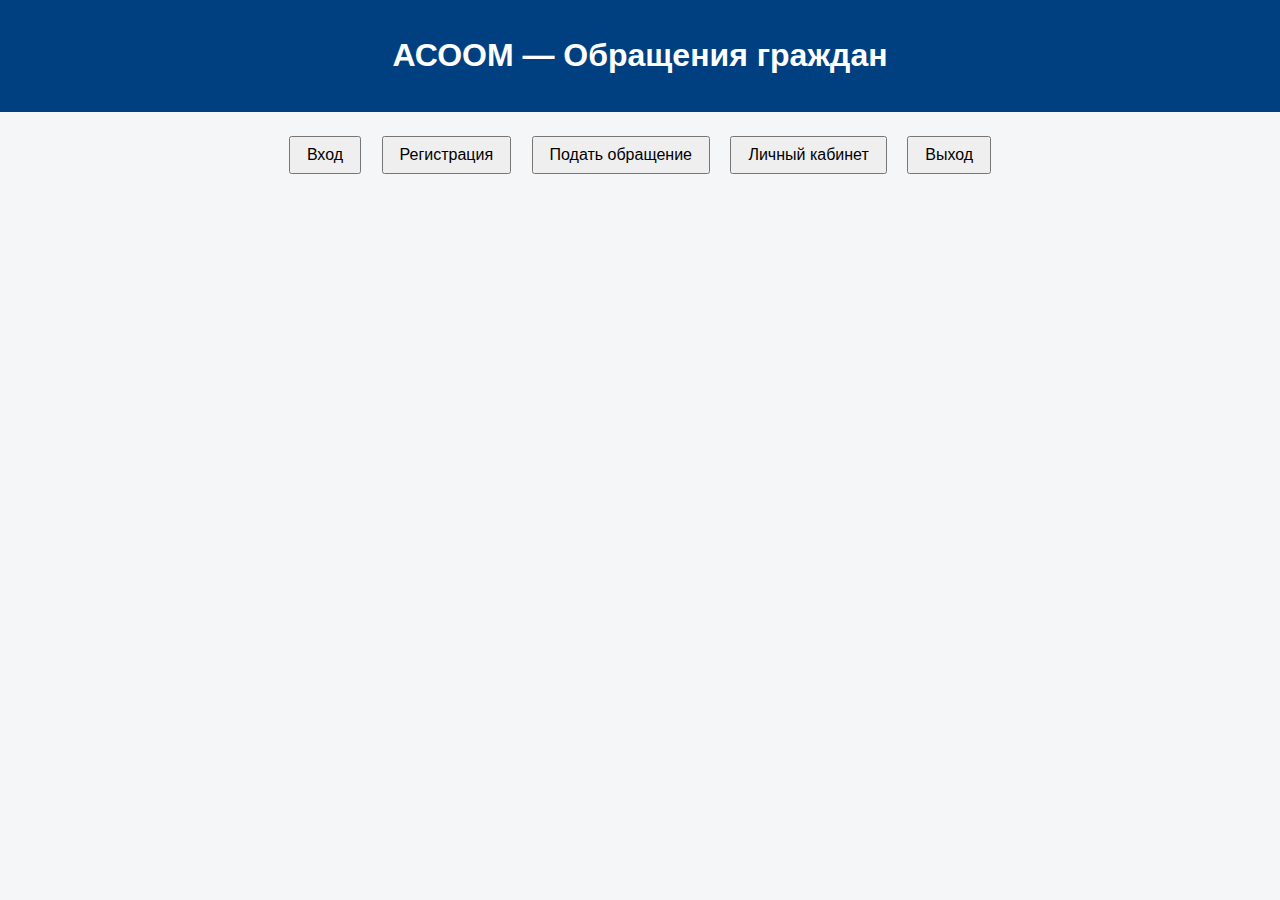
<file: index.html>
<!DOCTYPE html>
<html lang="ru">
<head>
  <meta charset="UTF-8" />
  <meta name="viewport" content="width=device-width, initial-scale=1.0" />
  <title>АСООМ — Обращения граждан</title>
  <style>
    body {
      font-family: Arial, sans-serif;
      background-color: #f4f6f8;
      margin: 0;
      padding: 0;
    }
    header {
      background-color: #004080;
      color: white;
      padding: 1rem;
      text-align: center;
    }
    nav {
      text-align: center;
      margin-top: 1rem;
    }
    nav button {
      margin: 0.5rem;
      padding: 0.5rem 1rem;
      font-size: 1rem;
      cursor: pointer;
    }
    .container {
      max-width: 800px;
      margin: 2rem auto;
      background: white;
      padding: 2rem;
      border-radius: 10px;
      box-shadow: 0 0 10px rgba(0,0,0,0.1);
    }
    label {
      display: block;
      margin-top: 1rem;
    }
    input, select, textarea {
      width: 100%;
      padding: 0.5rem;
      margin-top: 0.3rem;
    }
    .appeal-item {
      border-bottom: 1px solid #ccc;
      padding: 1rem 0;
    }
    #loginContainer, #registerContainer {
      display: none;
    }
  </style>
</head>
<body>
  <header>
    <h1>АСООМ — Обращения граждан</h1>
  </header>
  <nav>
    <button onclick="showLogin()">Вход</button>
    <button onclick="showRegister()">Регистрация</button>
    <button onclick="showForm()">Подать обращение</button>
    <button onclick="showCabinet()">Личный кабинет</button>
    <button onclick="logout()">Выход</button>
  </nav>

  <div class="container" id="loginContainer">
    <h2>Вход</h2>
    <form id="loginForm">
      <label>Email <input type="email" name="email" required /></label>
      <label>Пароль <input type="password" name="password" required /></label>
      <button type="submit">Войти</button>
    </form>
  </div>

  <div class="container" id="registerContainer">
    <h2>Регистрация</h2>
    <form id="registerForm">
      <label>Email <input type="email" name="email" required /></label>
      <label>Пароль <input type="password" name="password" required /></label>
      <button type="submit">Зарегистрироваться</button>
    </form>
  </div>

  <div class="container" id="formContainer" style="display: none;">
    <h2>Подать обращение</h2>
    <form id="appealForm">
      <label>ФИО <input type="text" name="name" required /></label>
      <label>Email <input type="email" name="email" required /></label>
      <label>Телефон <input type="tel" name="phone" required /></label>
      <label>Категория
        <select name="category" required>
          <option value="ЖКХ">ЖКХ</option>
          <option value="Дороги">Дороги</option>
          <option value="Благоустройство">Благоустройство</option>
          <option value="Другое">Другое</option>
        </select>
      </label>
      <label>Описание <textarea name="description" rows="4" required></textarea></label>
      <button type="submit">Отправить</button>
    </form>
  </div>

  <div class="container" id="cabinetContainer" style="display: none;">
    <h2>Личный кабинет</h2>
    <div id="appealsList"></div>
  </div>

  <script>
    const loginContainer = document.getElementById("loginContainer");
    const registerContainer = document.getElementById("registerContainer");
    const formContainer = document.getElementById("formContainer");
    const cabinetContainer = document.getElementById("cabinetContainer");
    const appealsList = document.getElementById("appealsList");

    function showLogin() {
      hideAll();
      loginContainer.style.display = "block";
    }

    function showRegister() {
      hideAll();
      registerContainer.style.display = "block";
    }

    function showForm() {
      if (!isLoggedIn()) return alert("Пожалуйста, войдите в систему.");
      hideAll();
      formContainer.style.display = "block";
    }

    function showCabinet() {
      if (!isLoggedIn()) return alert("Пожалуйста, войдите в систему.");
      hideAll();
      cabinetContainer.style.display = "block";
      loadAppeals();
    }

    function hideAll() {
      loginContainer.style.display = "none";
      registerContainer.style.display = "none";
      formContainer.style.display = "none";
      cabinetContainer.style.display = "none";
    }

    function isLoggedIn() {
      return !!localStorage.getItem("currentUser");
    }

    function logout() {
      localStorage.removeItem("currentUser");
      alert("Вы вышли из системы.");
      hideAll();
    }

    document.getElementById("registerForm").addEventListener("submit", function (e) {
      e.preventDefault();
      const data = new FormData(e.target);
      const email = data.get("email");
      const password = data.get("password");
      const users = JSON.parse(localStorage.getItem("users") || "{}");
      if (users[email]) return alert("Пользователь уже зарегистрирован.");
      users[email] = password;
      localStorage.setItem("users", JSON.stringify(users));
      alert("Регистрация успешна! Теперь вы можете войти.");
      showLogin();
    });

    document.getElementById("loginForm").addEventListener("submit", function (e) {
      e.preventDefault();
      const data = new FormData(e.target);
      const email = data.get("email");
      const password = data.get("password");
      const users = JSON.parse(localStorage.getItem("users") || "{}");
      if (users[email] !== password) return alert("Неверные данные входа.");
      localStorage.setItem("currentUser", email);
      alert("Вы вошли в систему.");
      showCabinet();
    });

    document.getElementById("appealForm").addEventListener("submit", function (e) {
      e.preventDefault();
      const data = new FormData(e.target);
      const appeal = {
        name: data.get("name"),
        email: data.get("email"),
        phone: data.get("phone"),
        category: data.get("category"),
        description: data.get("description"),
        status: "Принято в работу",
        user: localStorage.getItem("currentUser")
      };
      const appeals = JSON.parse(localStorage.getItem("appeals") || "[]");
      appeals.push(appeal);
      localStorage.setItem("appeals", JSON.stringify(appeals));
      alert("Обращение отправлено!");
      e.target.reset();
    });

    function loadAppeals() {
      appealsList.innerHTML = "";
      const currentUser = localStorage.getItem("currentUser");
      const appeals = JSON.parse(localStorage.getItem("appeals") || "[]");
      const userAppeals = appeals.filter(a => a.user === currentUser);
      if (userAppeals.length === 0) {
        appealsList.innerHTML = "<p>У вас нет обращений.</p>";
        return;
      }
      userAppeals.forEach((item, index) => {
        const div = document.createElement("div");
        div.className = "appeal-item";
        div.innerHTML = `<strong>${item.category}</strong><br />
          <em>${item.description}</em><br />
          Статус: ${item.status}`;
        appealsList.appendChild(div);
      });
    }
  </script>
</body>
</html>
</file>
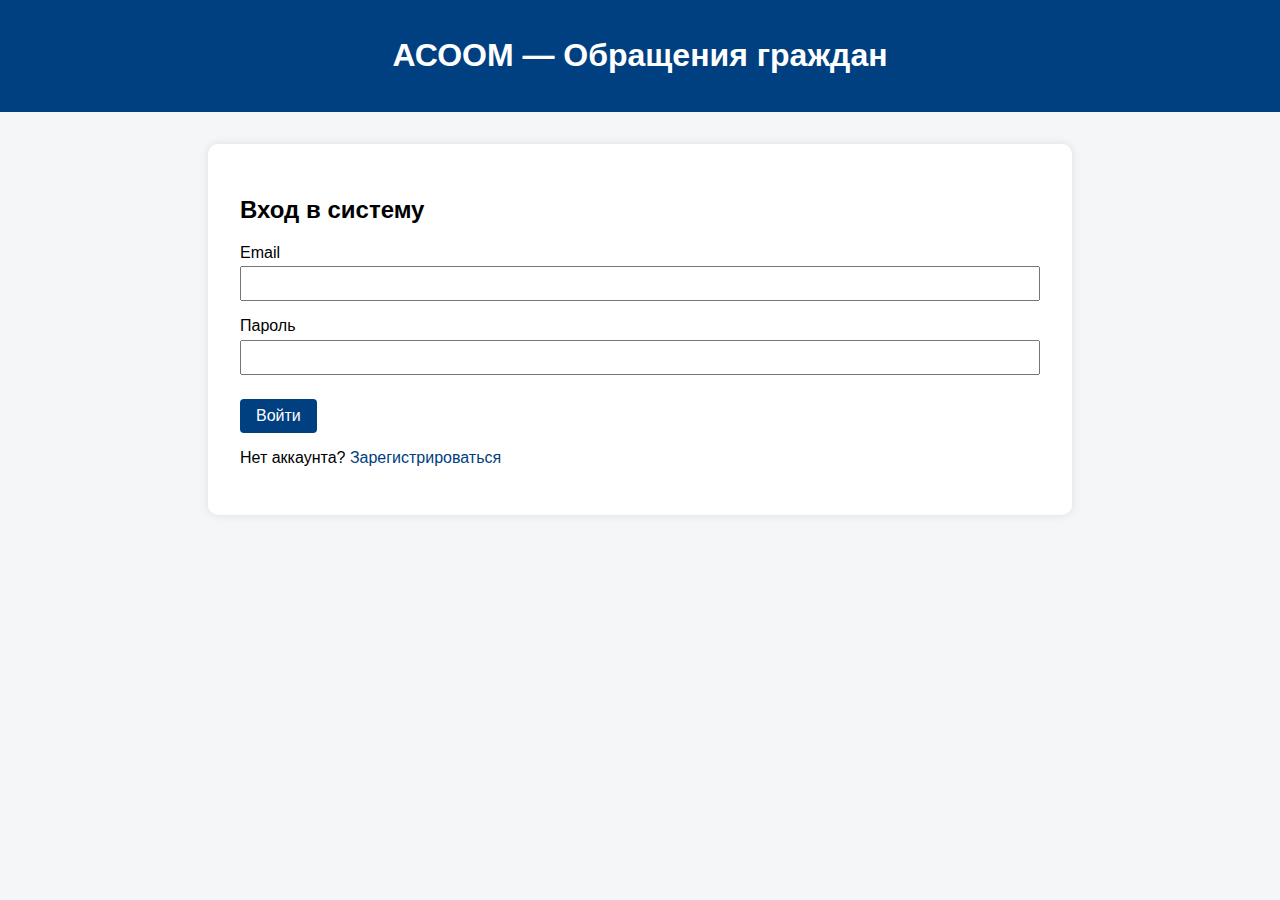
<file: asoom/index.html>
<!DOCTYPE html>
<html lang="ru">
<head>
  <meta charset="UTF-8" />
  <meta name="viewport" content="width=device-width, initial-scale=1.0" />
  <title>АСООМ — Обращения граждан</title>
  <link rel="stylesheet" href="css/styles.css">
</head>
<body>
  <header>
    <h1>АСООМ — Обращения граждан</h1>
  </header>

  <!-- Страница авторизации/регистрации -->
  <div class="container" id="authContainer">
    <div id="loginForm">
      <h2>Вход в систему</h2>
      <form id="loginFormElement">
        <label>Email <input type="email" id="loginEmail" required /></label>
        <label>Пароль <input type="password" id="loginPassword" required /></label>
        <div id="loginError" class="error"></div>
        <button type="submit">Войти</button>
      </form>
      <p>Нет аккаунта? <a href="#" id="showRegister">Зарегистрироваться</a></p>
    </div>

    <div id="registerForm" style="display: none;">
  <h2>Регистрация</h2>
  <form id="registerFormElement">
    <label>Email <input type="email" id="registerEmail" required /></label>
    <label>Пароль <input type="password" id="registerPassword" required /></label>
    <label>Код работника (если есть) <input type="text" id="workerCode" /></label>
    <div id="registerError" class="error"></div>
    <button type="submit">Зарегистрироваться</button>
  </form>
  <p>Уже есть аккаунт? <a href="#" id="showLogin">Войти</a></p>
</div>
  </div>

  <!-- Основная страница с обращениями -->
  <div class="container" id="mainContainer" style="display: none;">
    <div class="nav-buttons">
      <button id="submitAppealBtn" onclick="showForm()">Подать обращение</button>
      <button onclick="showCabinet()">Личный кабинет</button>
      <button onclick="logout()">Выход</button>
    </div>

    <div id="formContainer" style="display: none;">
      <h2>Подать обращение</h2>
      <form id="appealForm">
        <label>ФИО <input type="text" name="name" required /></label>
        <label>Email <input type="email" name="email" required /></label>
        <label>Телефон <input type="tel" name="phone" id="phoneInput" placeholder="+7 (___) ___-__-__" required /></label>
        <label>Категория
          <select name="category" required>
            <option value="ЖКХ">ЖКХ</option>
            <option value="Дороги">Дороги</option>
            <option value="Благоустройство">Благоустройство</option>
            <option value="Другое">Другое</option>
          </select>
        </label>
        <label>Описание <textarea name="description" rows="4" required></textarea></label>
        <button type="submit">Отправить</button>
      </form>
    </div>

    <div id="cabinetContainer">
      <h2>Личный кабинет</h2>
      <div id="appealsList"></div>
    </div>
  </div>

  <script src="js/auth.js"></script>
  <script src="js/app.js"></script>
</body>
</html>
</file>
<file: asoom/css/styles.css>
body {
  font-family: Arial, sans-serif;
  background-color: #f4f6f8;
  margin: 0;
  padding: 0;
}

header {
  background-color: #004080;
  color: white;
  padding: 1rem;
  text-align: center;
}

.container {
  max-width: 800px;
  margin: 2rem auto;
  background: white;
  padding: 2rem;
  border-radius: 10px;
  box-shadow: 0 0 10px rgba(0,0,0,0.1);
}

label {
  display: block;
  margin-top: 1rem;
}

input, select, textarea {
  width: 100%;
  padding: 0.5rem;
  margin-top: 0.3rem;
  box-sizing: border-box;
}

button {
  margin-top: 1rem;
  padding: 0.5rem 1rem;
  font-size: 1rem;
  cursor: pointer;
  background-color: #004080;
  color: white;
  border: none;
  border-radius: 4px;
}

button:hover {
  background-color: #0055a5;
}

.appeal-item {
  border-bottom: 1px solid #ccc;
  padding: 1rem 0;
}

.nav-buttons {
  text-align: center;
  margin-top: 1rem;
}

.error {
  color: red;
  margin-top: 0.5rem;
}

a {
  color: #004080;
  text-decoration: none;
}

a:hover {
  text-decoration: underline;
}

input::placeholder {
  color: #999;
  opacity: 1;
}

/* Стили для панели работника */
#workerPanel {
  padding: 20px;
}

.filters {
  margin-bottom: 20px;
}

.filters select {
  padding: 8px;
  border-radius: 4px;
  border: 1px solid #ddd;
}

.appeal-item {
  background: white;
  border: 1px solid #eee;
  border-radius: 8px;
  padding: 15px;
  margin-bottom: 15px;
  box-shadow: 0 2px 4px rgba(0,0,0,0.1);
}

.status-control select {
  padding: 6px;
  margin-top: 10px;
}

.appeal-item h3 {
  margin-top: 0;
  color: #004080;
}
</file>
